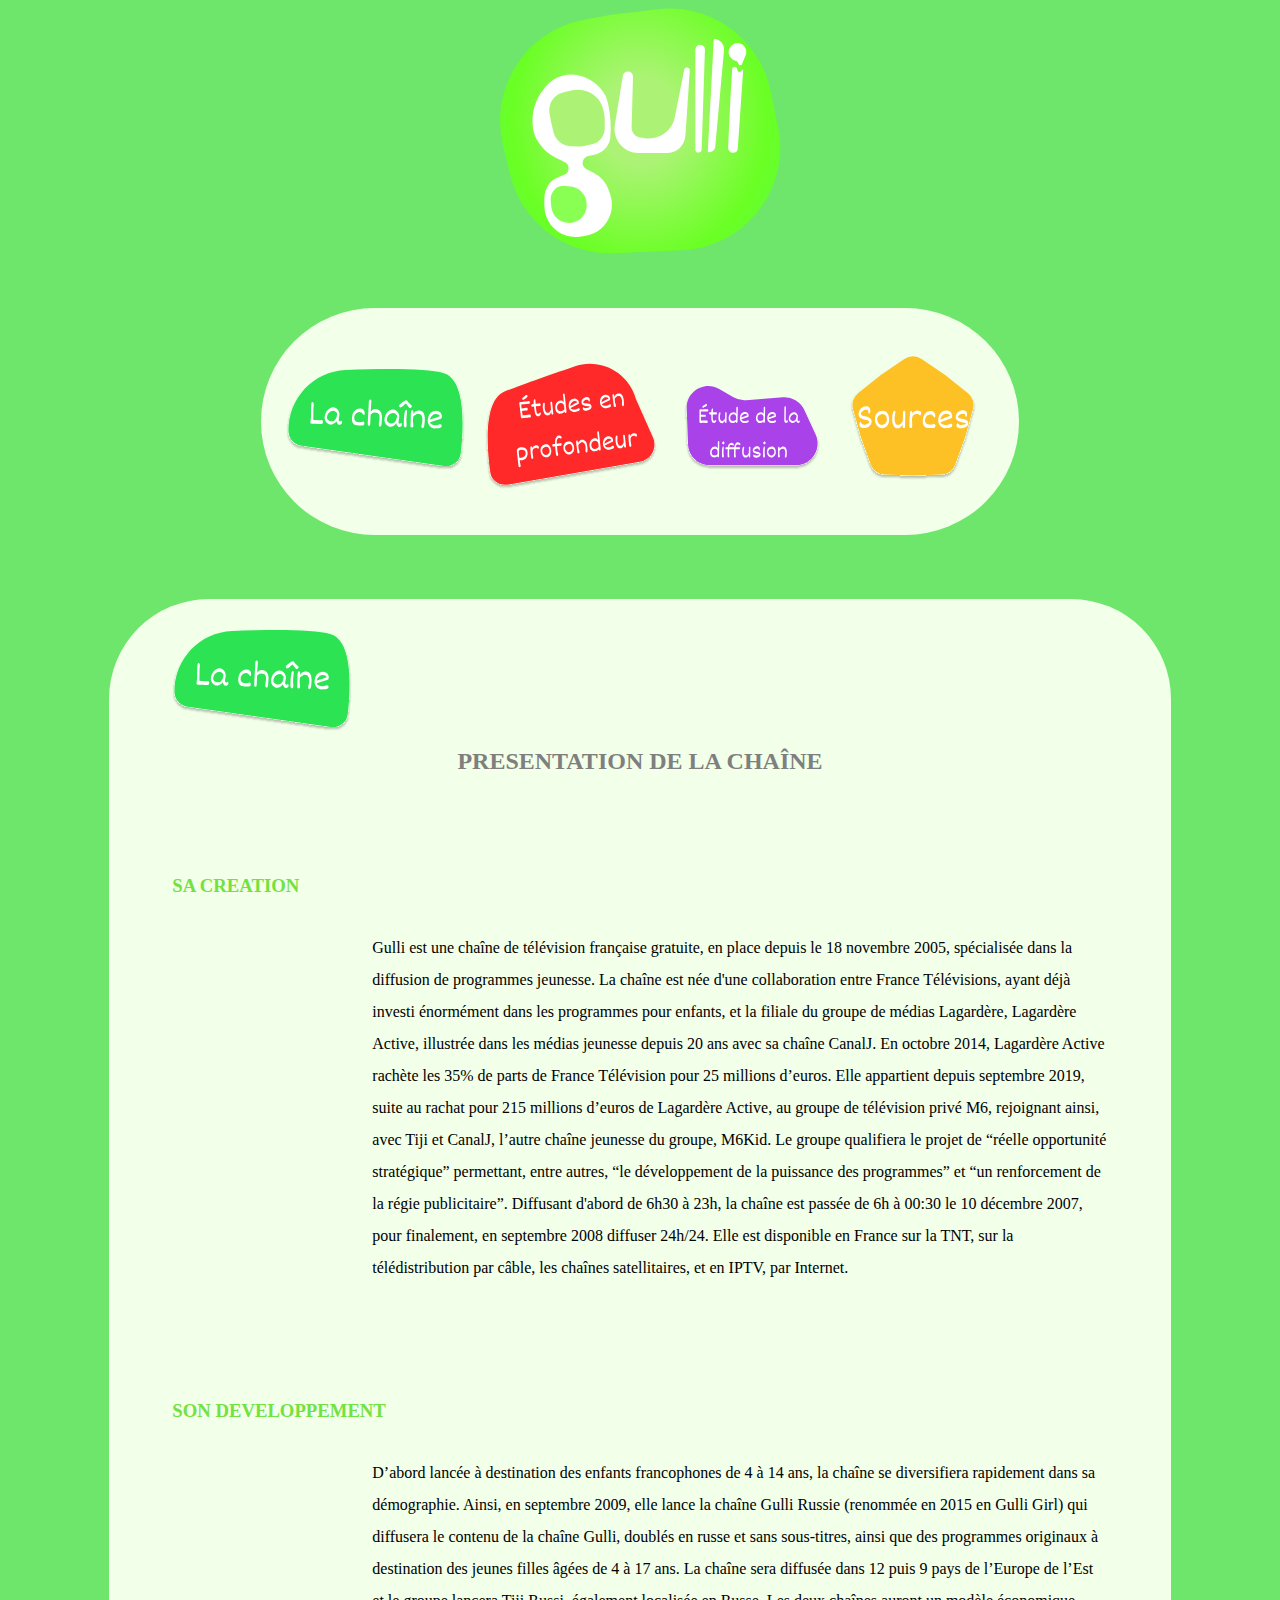
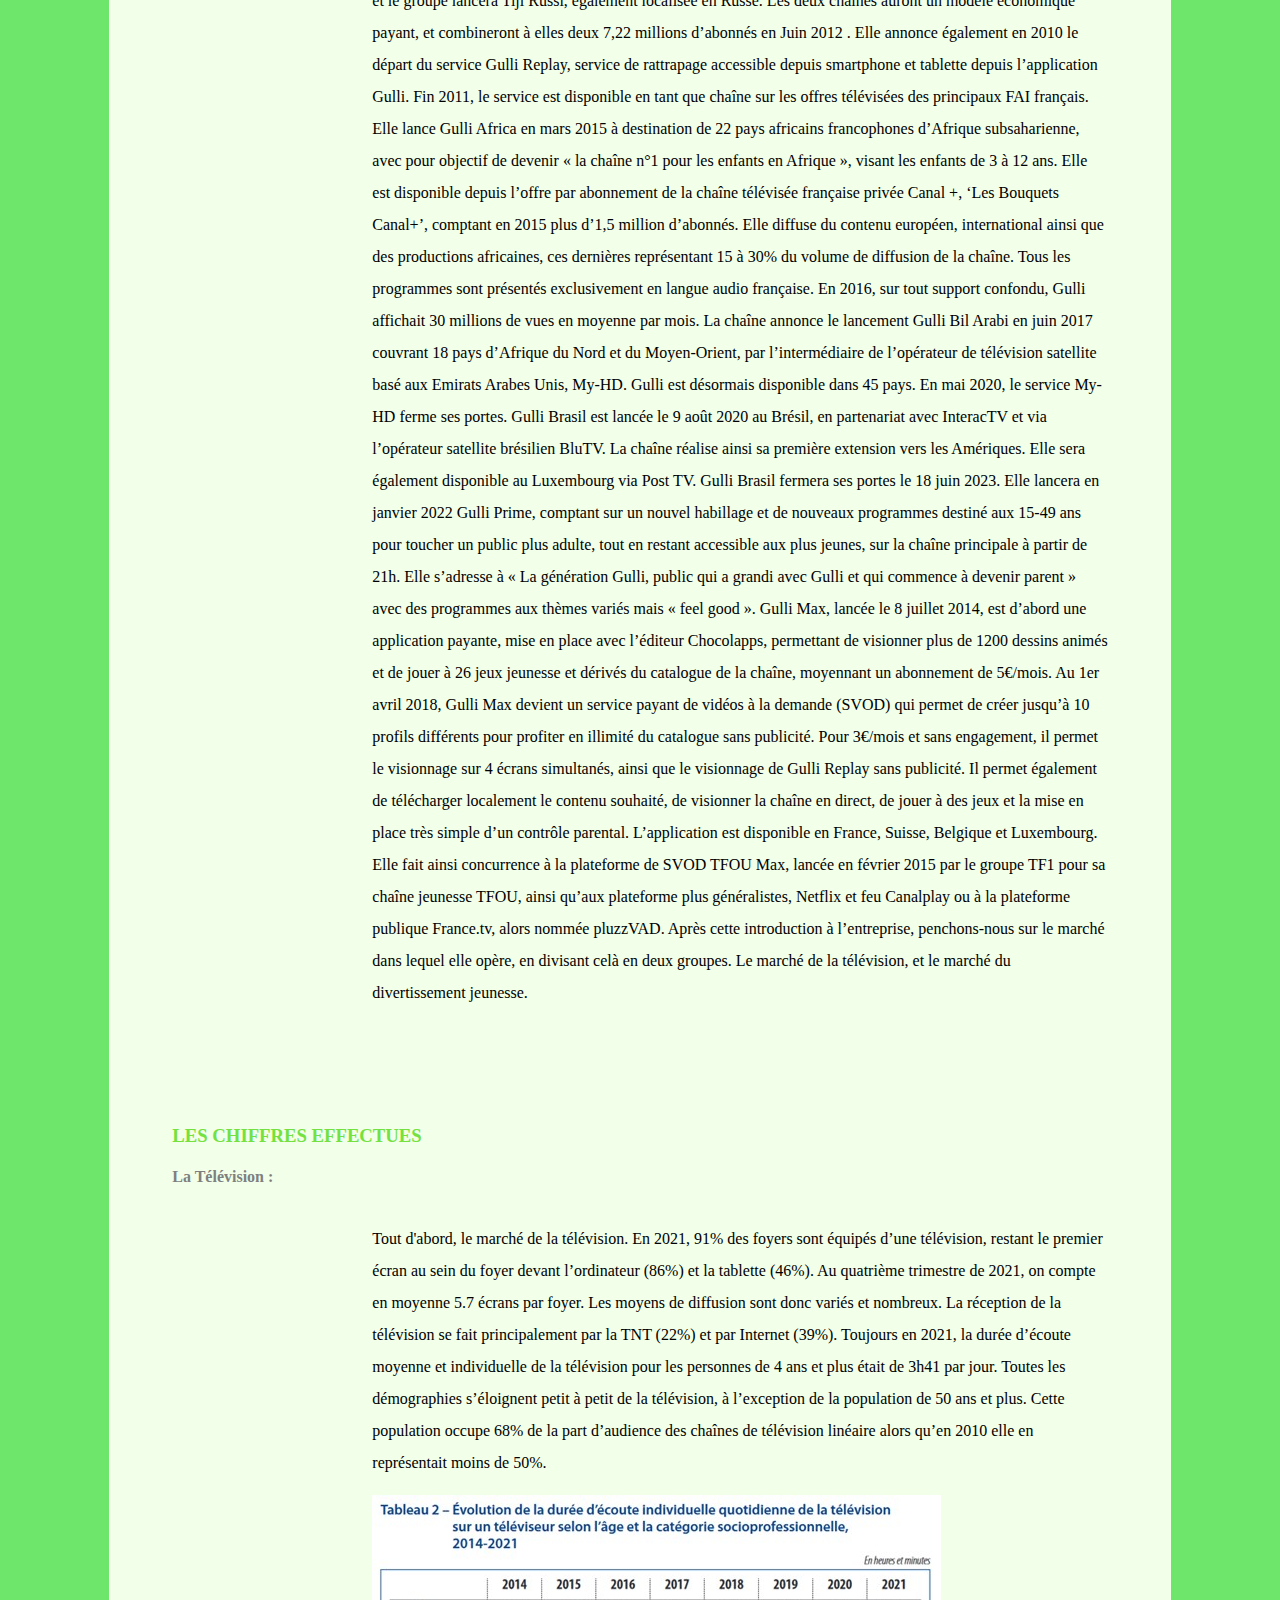
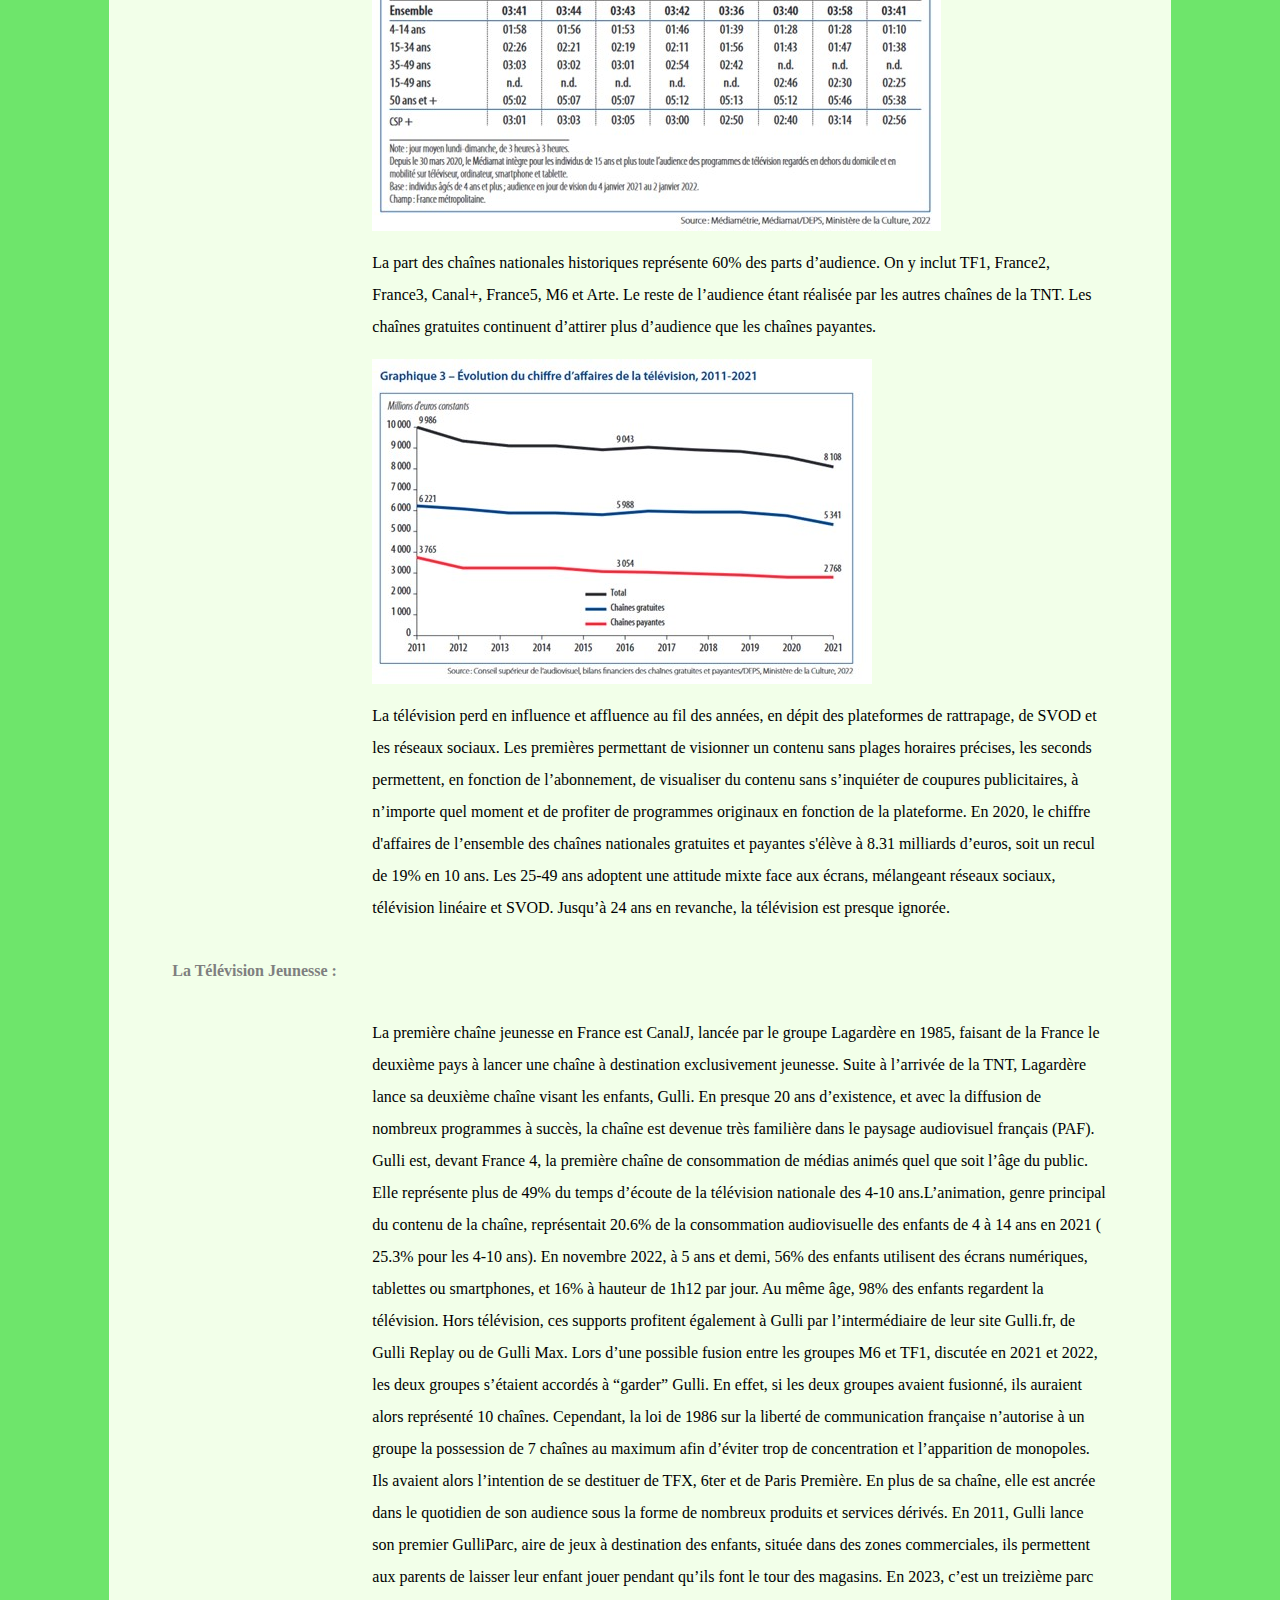
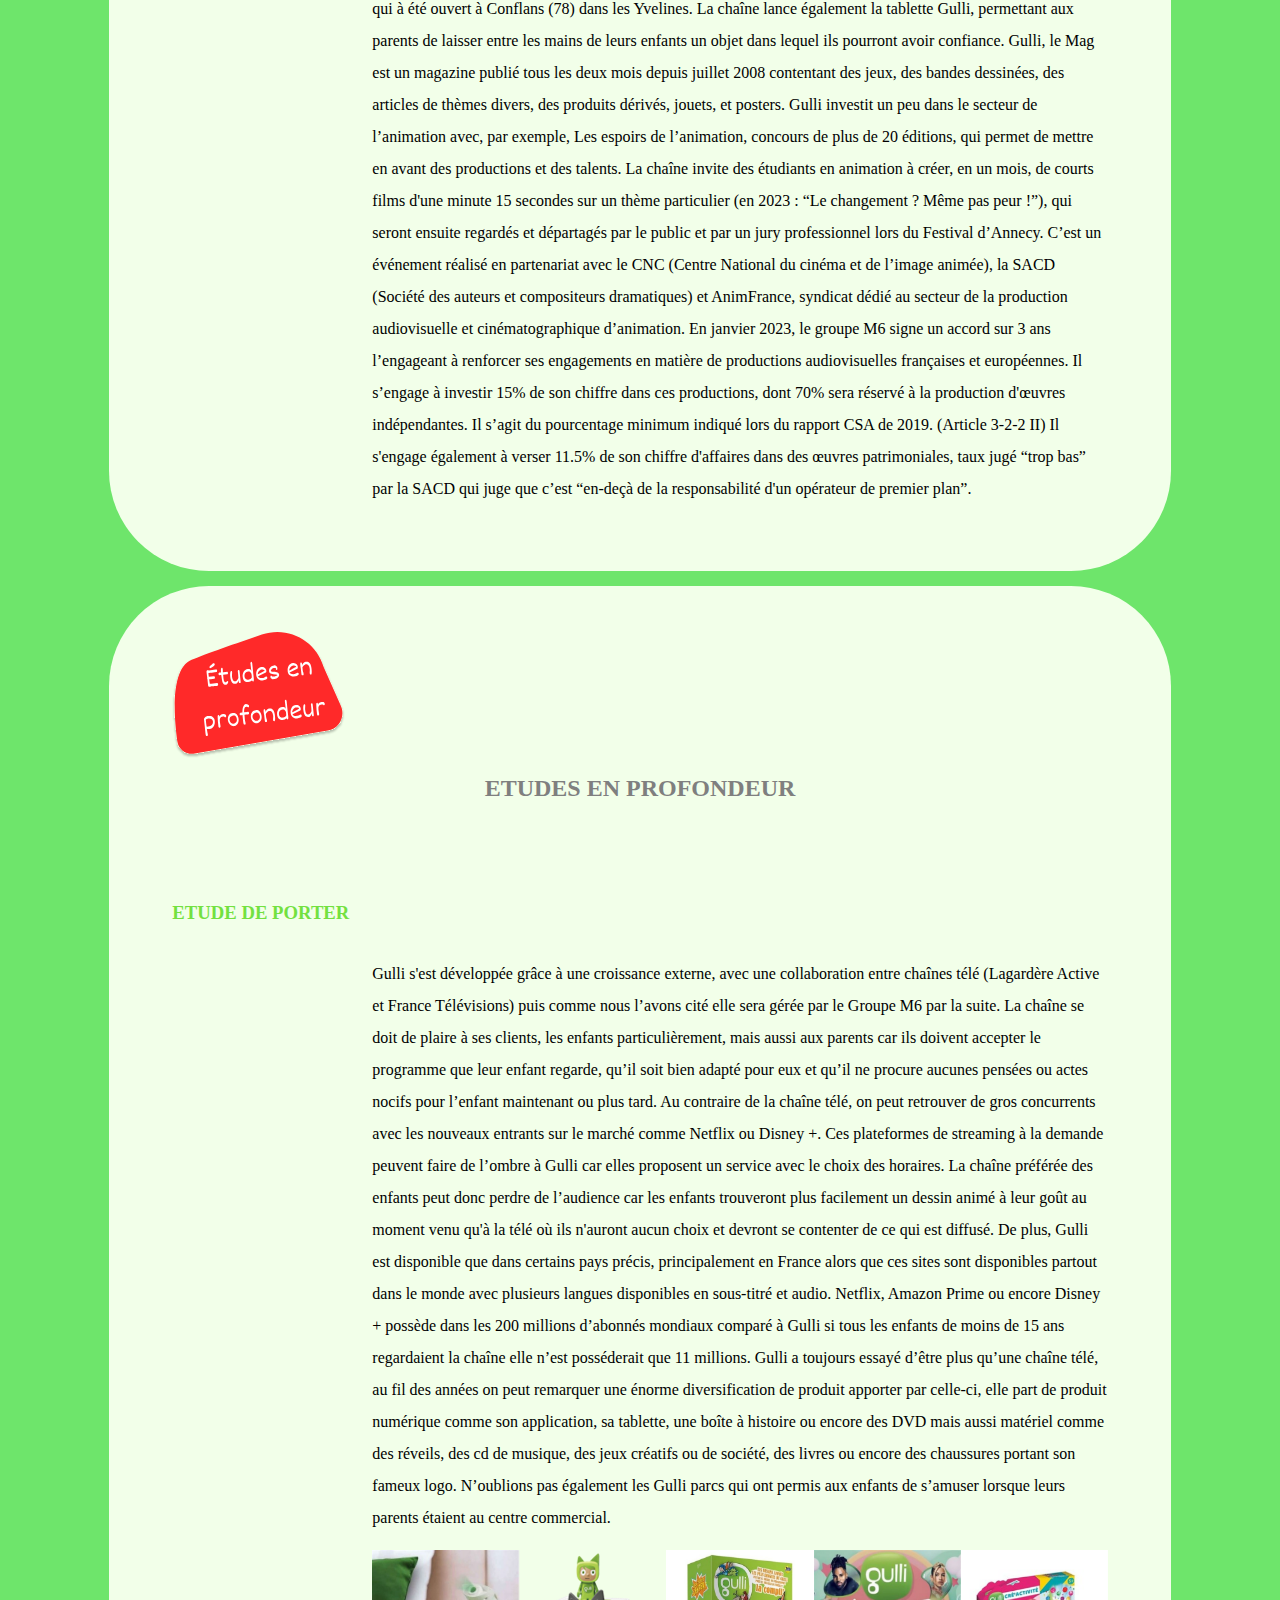
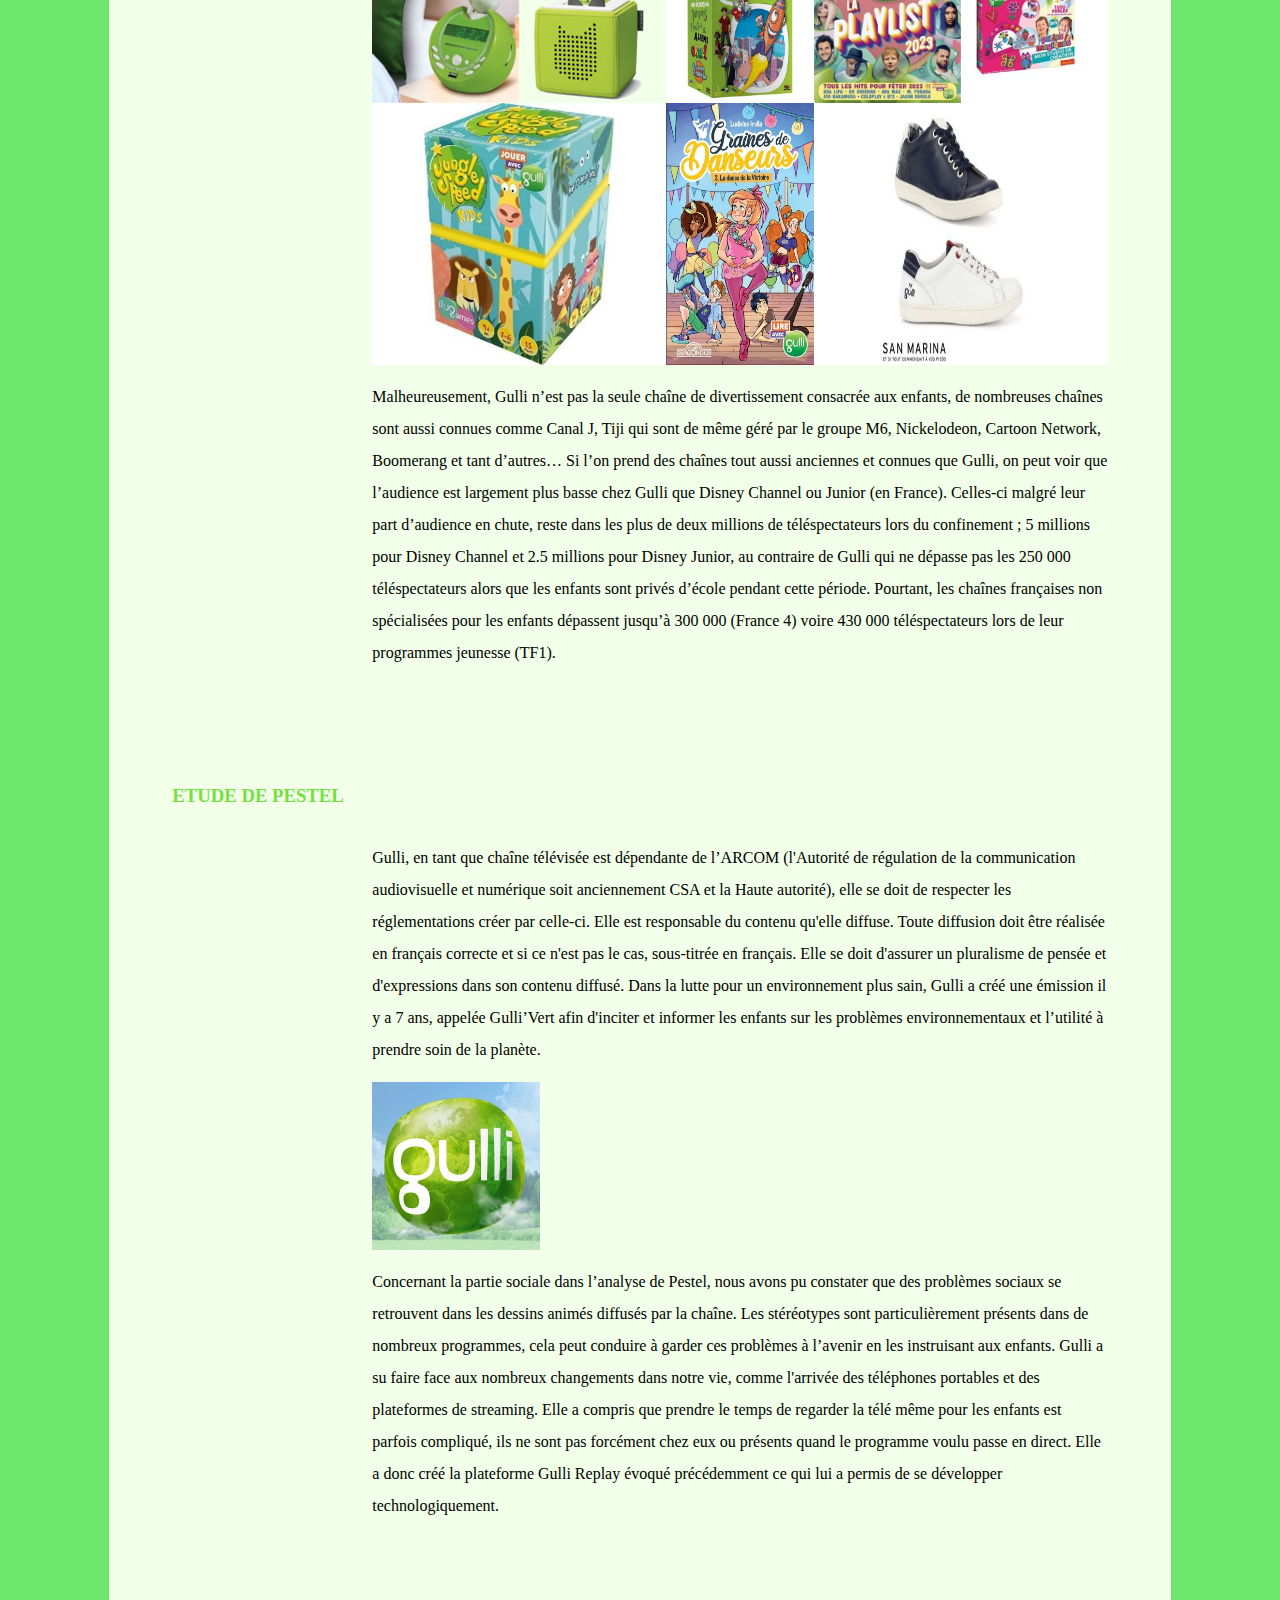
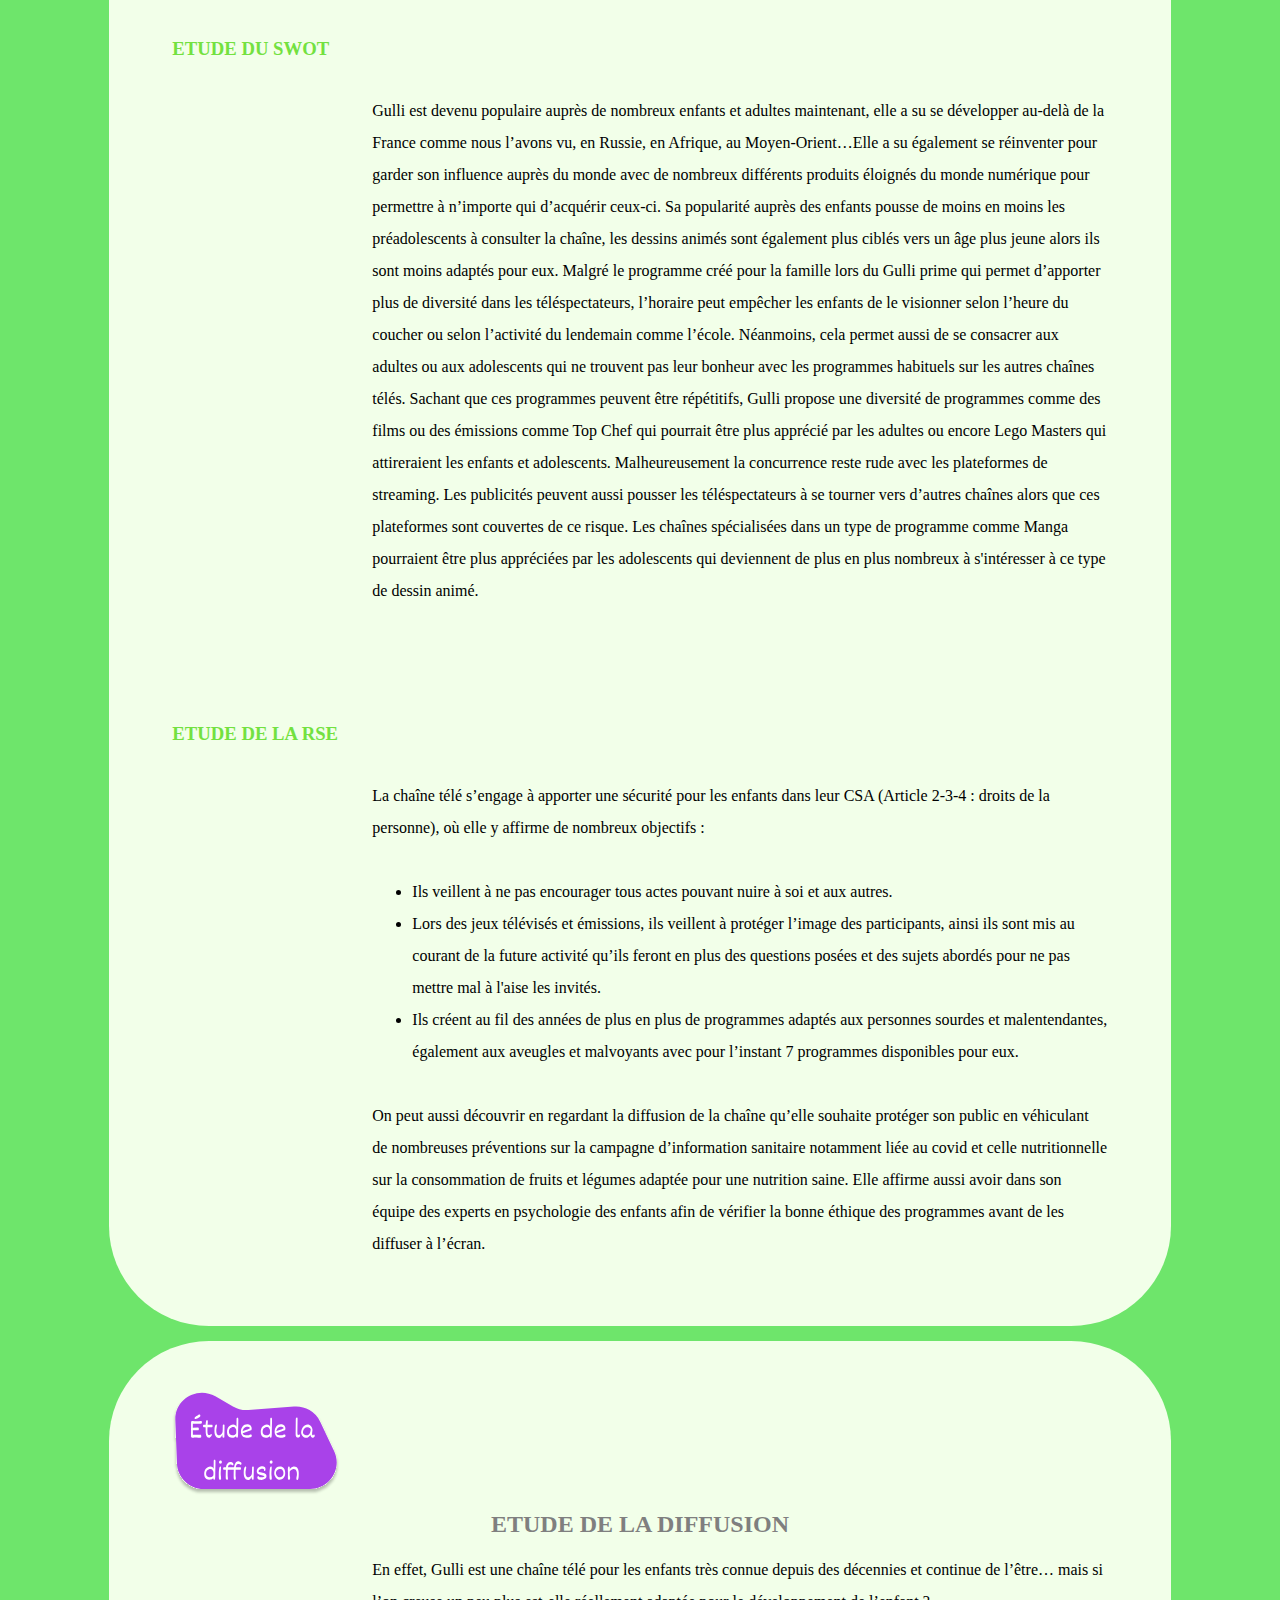
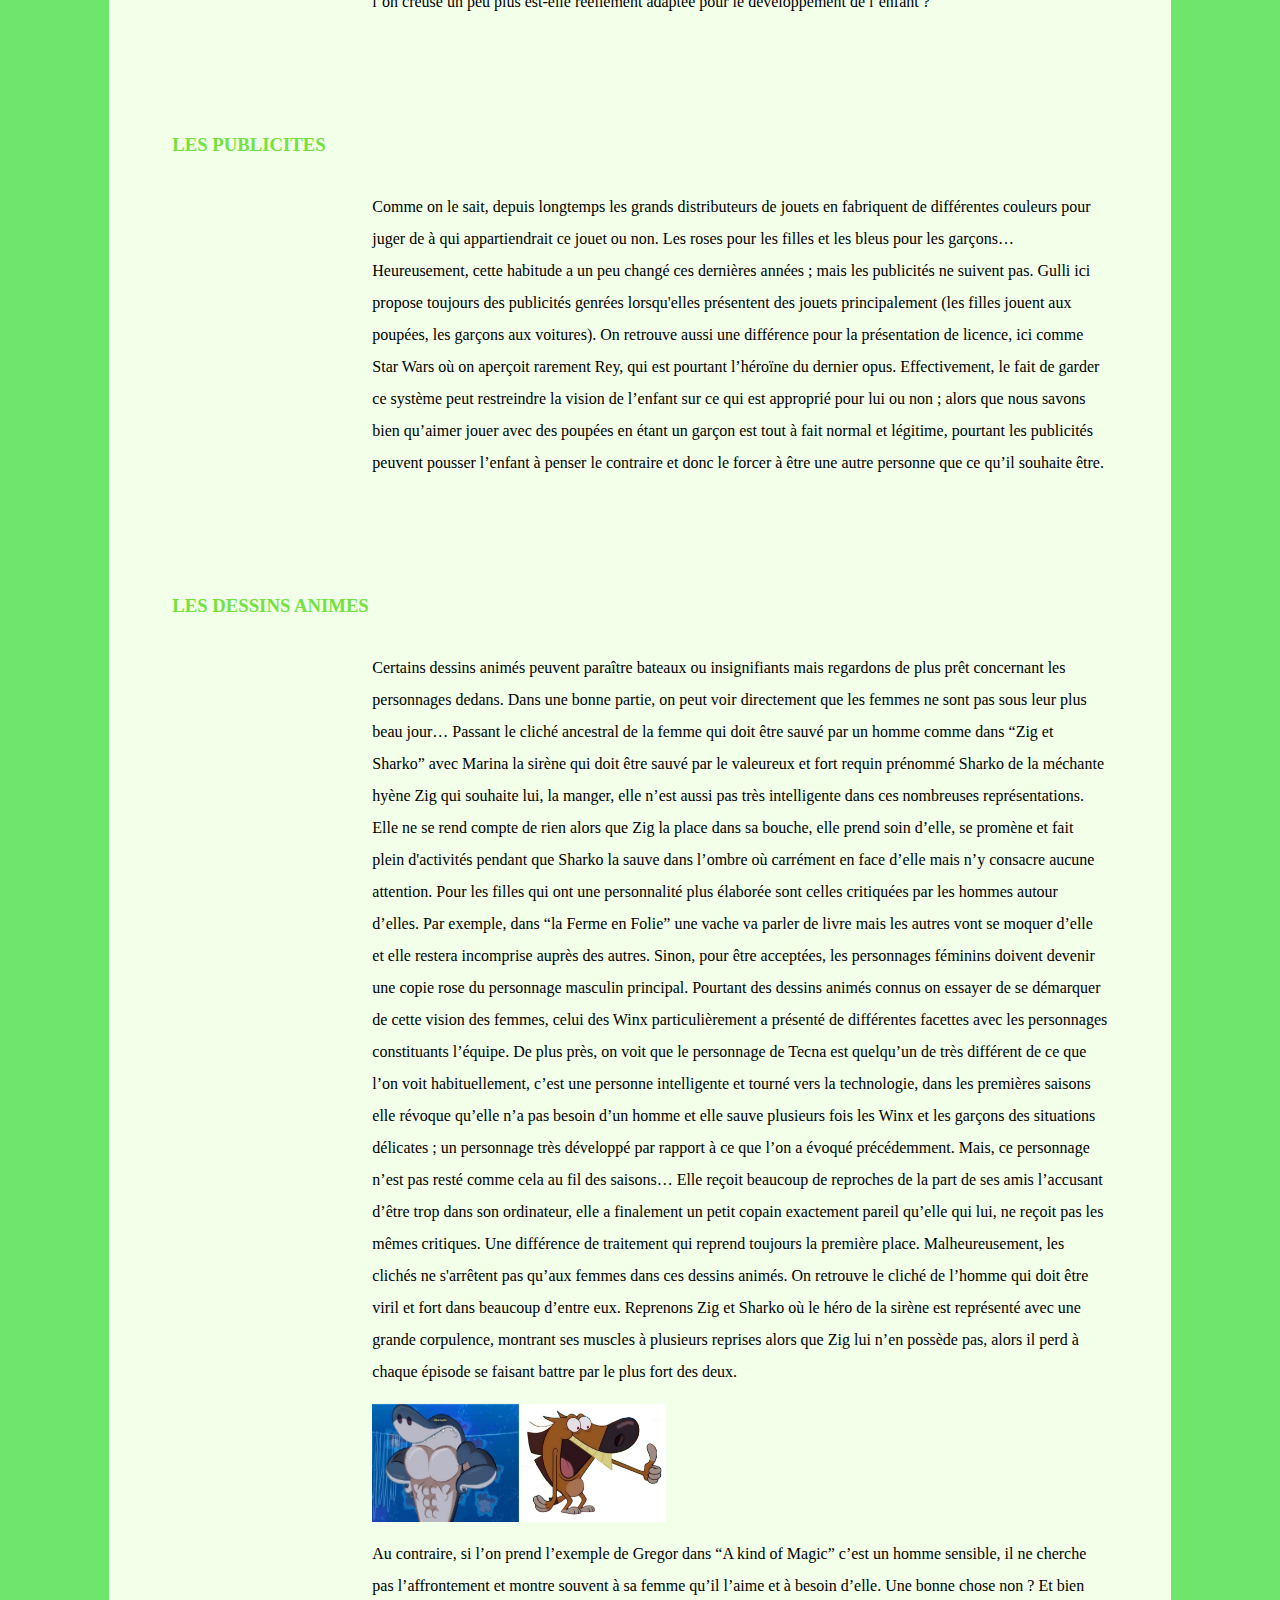
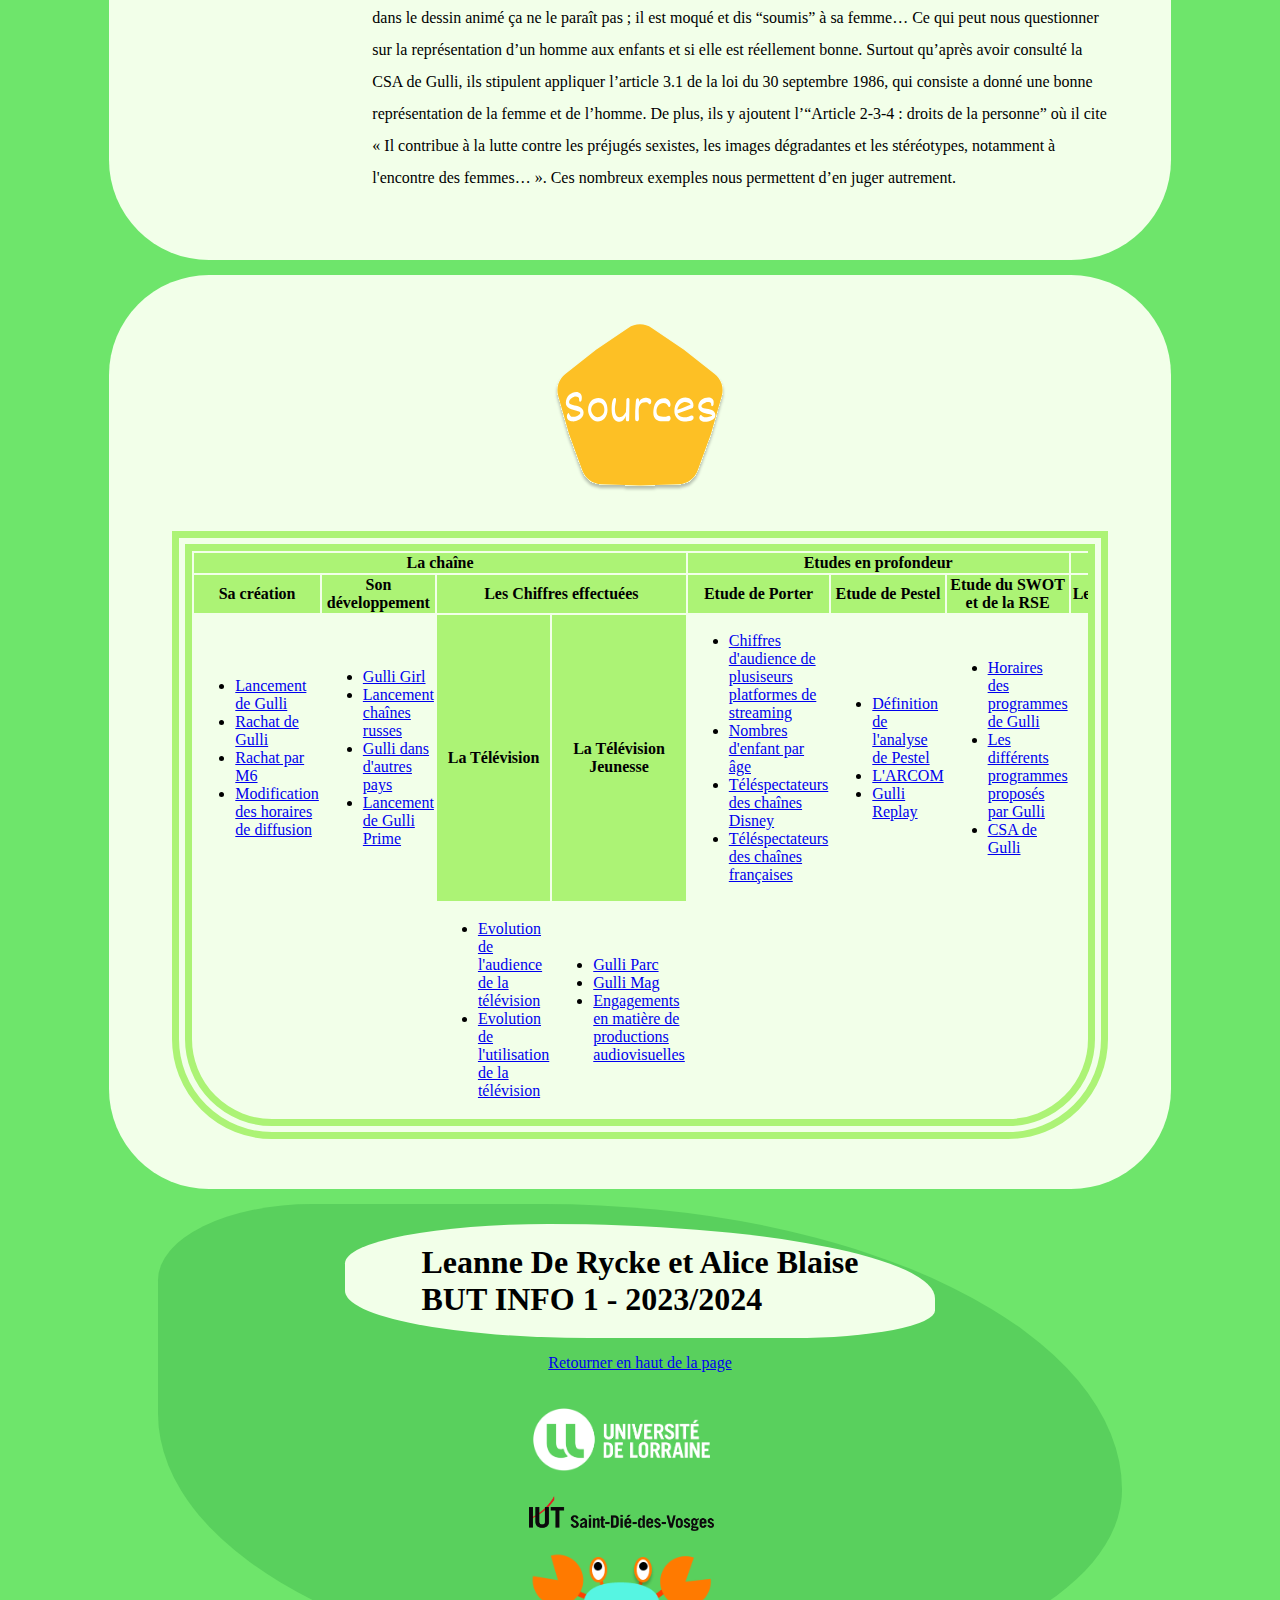
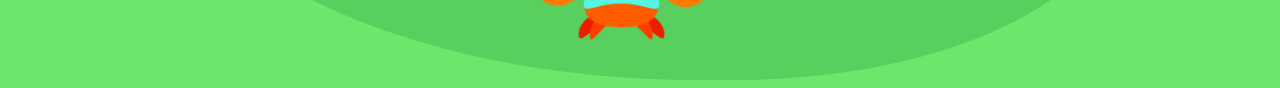
<file: Gulli/index.html>
<!DOCTYPE html>
<HTML lang="fr">
	<head>
    <meta charset="utf-8">
    <link rel="stylesheet" type="text/css" HREF="Gulli.css">
    <title>Leanne DE RYCKE & Alice BLAISE - Gulli.fr</title>
	</head>
	
	<body>
		<header id="haut">
			
				
			<div class="logo">
				<A HREF="https://www.gulli.fr/" target="_blank">
				
					<img src="Gulli_logo.svg" alt="Logo de Gulli" onmouseover="this.src='logogulli2.png' " onmouseout="this.src='Gulli_logo.svg'">
				
				</A>
			</div>	
				<div class="menu">
				<p> <A HREF=#chap1><img src="Btn_vert.svg" alt="Bouton La Chaine" onmouseover="this.src='Btn_vert2.png'" onmouseout="this.src='Btn_vert.svg'" > </A> </p>

				<p> <A HREF=#chap2> <img src="Btn_rouge.svg" alt="Bouton Etudes en profondeur" onmouseover="this.src='Btn_rouge2.png'" onmouseout="this.src='Btn_rouge.svg'"> </A> </p>
				<p> <A HREF=#chap3> <img src="Btn_violet.svg" alt="Bouton Etude de la diffusion" onmouseover="this.src='Btn_violet2.png'" onmouseout="this.src='Btn_violet.svg'" ></A> </p>
				<p> <A HREF=#chap4> <img src="Btn_jaune.svg" alt="Bouton Sources" onmouseover="this.src='Btn_jaune2.png'" onmouseout="this.src='Btn_jaune.svg'"></A> </p>
				</div>
			
		
		
		</header>

		<div>
			<article class="article">
			
				
					<div id="chap1"></div> <div class="topleft2"> <p> <A HREF=#haut><img src="Btn_vert.svg" alt="Bouton La Chaine" onmouseover="this.src='Btn_vert2.png'" onmouseout="this.src='Btn_vert.svg'"></A> </p></div> 
				
					
						<div class="titre">
						PRESENTATION DE LA CHAÎNE 
						</div>
					
					
				<div class="titre2">
					<h3>SA CREATION</h3>
				</div>
					
					<div class="paragraphe">
						<p>
						Gulli est une chaîne de télévision française gratuite, en place depuis le 18 novembre 2005, spécialisée dans la diffusion de programmes jeunesse. 
	
						La chaîne est née d'une collaboration entre France Télévisions, ayant déjà investi énormément dans les programmes pour enfants, et la filiale du groupe de médias Lagardère, Lagardère Active, illustrée dans les médias jeunesse depuis 20 ans avec sa chaîne CanalJ. En octobre 2014, Lagardère Active rachète les 35% de parts de France Télévision pour 25 millions d’euros.

						Elle appartient depuis septembre 2019, suite au rachat pour 215 millions d’euros de Lagardère Active, au groupe de télévision privé M6, rejoignant ainsi, avec Tiji et CanalJ, l’autre chaîne jeunesse du groupe, M6Kid. Le groupe qualifiera le projet de “réelle opportunité stratégique” permettant, entre autres, “le développement de la puissance des programmes” et “un renforcement de la régie publicitaire”. 

						Diffusant d'abord de 6h30 à 23h, la chaîne est passée de 6h à 00:30 le 10 décembre 2007, pour finalement, en septembre 2008 diffuser 24h/24. Elle est disponible en France sur la TNT, sur la télédistribution par câble, les chaînes satellitaires, et en IPTV, par Internet. 
						</p>
					</div>
					
				<div class="titre2">
					<h3>SON DEVELOPPEMENT</h3>
				</div>
					<div class="paragraphe">
						<p>
						D’abord lancée à destination des enfants francophones de 4 à 14 ans, la chaîne se diversifiera rapidement dans sa démographie.
						
						Ainsi, en septembre 2009, elle lance la chaîne Gulli Russie (renommée en 2015 en Gulli Girl) qui diffusera le contenu de la chaîne Gulli, doublés en russe et sans sous-titres, ainsi que des programmes originaux à destination des jeunes filles âgées de 4 à 17 ans. La chaîne sera diffusée dans 12 puis 9 pays de l’Europe de l’Est et le groupe lancera Tiji Russi, également localisée en Russe.  Les deux chaînes auront un modèle économique payant, et combineront à elles deux 7,22 millions d’abonnés en Juin 2012 . 
						
						Elle annonce également en 2010 le départ du service Gulli Replay, service de rattrapage accessible depuis smartphone et tablette depuis l’application Gulli. Fin 2011, le service est disponible en tant que chaîne sur les offres télévisées des principaux FAI français.
						
						Elle lance Gulli Africa en mars 2015 à destination de 22 pays africains francophones d’Afrique subsaharienne, avec pour objectif de devenir « la chaîne n°1 pour les enfants en Afrique », visant les enfants de 3 à 12 ans. Elle est disponible depuis l’offre par abonnement de la chaîne télévisée française privée Canal +, ‘Les Bouquets Canal+’, comptant en 2015 plus d’1,5 million d’abonnés.
						
						Elle diffuse du contenu européen, international ainsi que des productions africaines, ces dernières représentant 15 à 30% du volume de diffusion de la chaîne. Tous les programmes sont présentés exclusivement en langue audio française.
						
						
						En 2016, sur tout support confondu, Gulli affichait 30 millions de vues en moyenne par mois.
						La chaîne annonce le lancement Gulli Bil Arabi en juin 2017 couvrant 18 pays d’Afrique du Nord et du Moyen-Orient, par l’intermédiaire de l’opérateur de télévision satellite basé aux Emirats Arabes Unis, My-HD. Gulli est désormais disponible dans 45 pays.
						En mai 2020, le service My-HD ferme ses portes.
						
						Gulli Brasil est lancée le 9 août 2020 au Brésil, en partenariat avec InteracTV et via l’opérateur satellite brésilien BluTV. La chaîne réalise ainsi sa première extension vers les Amériques. Elle sera également disponible au Luxembourg via Post TV.
						Gulli Brasil fermera ses portes le 18 juin 2023. 
						
						Elle lancera en janvier 2022 Gulli Prime, comptant sur un nouvel habillage et de nouveaux programmes destiné aux 15-49 ans pour toucher un public plus adulte, tout en restant accessible aux plus jeunes, sur la chaîne principale à partir de 21h. Elle s’adresse à « La génération Gulli, public qui a grandi avec Gulli et qui commence à devenir parent » avec des programmes aux thèmes variés mais « feel good ». 
						
						Gulli Max, lancée le 8 juillet 2014, est d’abord une application payante, mise en place avec l’éditeur Chocolapps, permettant de visionner plus de 1200 dessins animés et de jouer à 26 jeux jeunesse et dérivés du catalogue de la chaîne, moyennant un abonnement de 5€/mois.
						
						Au 1er avril 2018, Gulli Max devient un service payant de vidéos à la demande (SVOD) qui permet de créer jusqu’à 10 profils différents pour profiter en illimité du catalogue sans publicité. Pour 3€/mois et sans engagement, il permet le visionnage sur 4 écrans simultanés, ainsi que le visionnage de Gulli Replay sans publicité. Il permet également de télécharger localement le contenu souhaité, de visionner la chaîne en direct, de jouer à des jeux et la mise en place très simple d’un contrôle parental. L’application est disponible en France, Suisse, Belgique et Luxembourg.
						
						Elle fait ainsi concurrence à la plateforme de SVOD TFOU Max, lancée en février 2015 par le groupe TF1 pour sa chaîne jeunesse TFOU, ainsi qu’aux plateforme plus généralistes, Netflix et feu Canalplay ou à la plateforme publique France.tv, alors nommée pluzzVAD.
						
						Après cette introduction à l’entreprise, penchons-nous sur le marché dans lequel elle opère, en divisant celà en deux groupes. Le marché de la télévision, et le marché du divertissement jeunesse.
						</p>
					</div>
					
				<div class="titre2">
					<h3>LES CHIFFRES EFFECTUES</h3>
				</div>
				<div class="titre3">
					<h4>La Télévision :</h4>
				</div>
					
						<div class="paragraphe">
							<p>
								Tout d'abord, le marché de la télévision.

								En 2021, 91% des foyers sont équipés d’une télévision, restant le premier écran au sein du foyer devant l’ordinateur (86%) et la tablette (46%).
								Au quatrième trimestre de 2021, on compte en moyenne 5.7 écrans par foyer.
								Les moyens de diffusion sont donc variés et nombreux.
								
								La réception de la télévision se fait principalement par la TNT (22%) et par Internet (39%). Toujours en 2021, la durée d’écoute moyenne et individuelle de la télévision pour les personnes de 4 ans et plus était de 3h41 par jour.
								Toutes les démographies s’éloignent petit à petit de la télévision, à l’exception de la population de 50 ans et plus. Cette population occupe 68% de la part d’audience des chaînes de télévision linéaire alors qu’en 2010 elle en représentait moins de 50%.
							</p>
								<img src="tableautel.jpg" alt="Evolution de la durée de visionnage quotidienne de la télévision" >
							<p>
								La part des chaînes nationales historiques représente 60% des parts d’audience. On y inclut TF1, France2, France3, Canal+, France5, M6 et Arte.
								Le reste de l’audience étant réalisée par les autres chaînes de la TNT.
								
								Les chaînes gratuites continuent d’attirer plus d’audience que les chaînes payantes.
							</p>
								<img src="graphtel.jpg" alt="Graphique de l'évolution du chiffre d'affaire de la télévision">
							<p>
								La télévision perd en influence et affluence au fil des années, en dépit des plateformes de rattrapage, de SVOD et les réseaux sociaux.
								Les premières permettant de visionner un contenu sans plages horaires précises, les seconds permettent, en fonction de l’abonnement, de visualiser du contenu sans s’inquiéter de coupures publicitaires, à n’importe quel moment et de profiter de programmes originaux en fonction de la plateforme.
								
								En 2020, le chiffre d'affaires de l’ensemble des chaînes nationales gratuites et payantes s'élève à 8.31 milliards d’euros, soit un recul de 19% en 10 ans.
								Les 25-49 ans adoptent une attitude mixte face aux écrans, mélangeant réseaux sociaux, télévision linéaire et SVOD. Jusqu’à 24 ans en revanche, la télévision est presque ignorée.
							</p>
						</div>
					
				<div class="titre3">
					<h4>La Télévision Jeunesse :</h4>
				</div>
					
						<div class="paragraphe">
							<p>
							La première chaîne jeunesse en France est CanalJ, lancée par le groupe Lagardère en 1985, faisant de la France le deuxième pays à lancer une chaîne à destination exclusivement jeunesse. 
							Suite à l’arrivée de la TNT, Lagardère lance sa deuxième chaîne visant les enfants, Gulli.
							
							En presque 20 ans d’existence, et avec la diffusion de nombreux programmes à succès, la chaîne est devenue très familière dans le paysage audiovisuel français (PAF).
							
							Gulli est, devant France 4, la première chaîne de consommation de médias animés quel que soit l’âge du public. Elle représente plus de 49% du temps d’écoute de la télévision nationale des 4-10 ans.L’animation, genre principal du contenu de la chaîne, représentait 20.6% de la consommation audiovisuelle des enfants de 4 à 14 ans en 2021 ( 25.3% pour les 4-10 ans).
							
							En novembre 2022, à 5 ans et demi, 56% des enfants utilisent des écrans numériques, tablettes ou smartphones, et 16% à hauteur de 1h12 par jour. Au même âge, 98% des enfants regardent la télévision. Hors télévision, ces supports profitent également à Gulli par l’intermédiaire de leur site Gulli.fr, de Gulli Replay ou de Gulli Max.
							
							Lors d’une possible fusion entre les groupes M6 et TF1, discutée en 2021 et 2022, les deux groupes s’étaient accordés à “garder” Gulli. En effet, si les deux groupes avaient fusionné, ils auraient alors représenté 10 chaînes. Cependant, la loi de 1986 sur la liberté de communication française n’autorise à un groupe la possession de 7 chaînes au maximum afin d’éviter trop de concentration et l’apparition de monopoles. Ils avaient alors l’intention de se destituer de TFX, 6ter et de Paris Première. 
							
							En plus de sa chaîne, elle est ancrée dans le quotidien de son audience sous la forme de nombreux produits et services dérivés.
							En 2011, Gulli lance son premier GulliParc, aire de jeux à destination des enfants, située dans des zones commerciales, ils permettent aux parents de laisser leur enfant jouer pendant qu’ils font le tour des magasins.
							En 2023, c’est un treizième parc qui à été ouvert à Conflans (78) dans les Yvelines. 

							La chaîne lance également la tablette Gulli, permettant aux parents de laisser entre les mains de leurs enfants un objet dans lequel ils pourront avoir confiance.
							
							Gulli, le Mag est un magazine publié tous les deux mois depuis juillet 2008 contentant des jeux, des bandes dessinées, des articles de thèmes divers, des produits dérivés, jouets, et posters. 

							Gulli investit un peu dans le secteur de l’animation avec, par exemple, Les espoirs de l’animation, concours de plus de 20 éditions, qui permet de mettre en avant des productions et des talents. La chaîne invite des étudiants en animation à créer, en un mois, de courts films d'une minute 15 secondes sur un thème particulier (en 2023 : “Le changement ? Même pas peur !”), qui seront ensuite regardés et départagés par le public et par un jury professionnel lors du Festival d’Annecy.
							C’est un événement réalisé en partenariat avec le CNC (Centre National du cinéma et de l’image animée), la SACD (Société des auteurs et compositeurs dramatiques) et AnimFrance, syndicat dédié au secteur de la production audiovisuelle et cinématographique d’animation.
							
							En janvier 2023, le groupe M6 signe un accord sur 3 ans l’engageant à renforcer ses engagements en matière de productions audiovisuelles françaises et européennes.
							Il s’engage à investir 15% de son chiffre dans ces productions, dont 70% sera réservé à la production d'œuvres indépendantes. Il s’agit du pourcentage minimum indiqué lors du rapport CSA de 2019. (Article 3-2-2 II)
							Il s'engage également à verser 11.5% de son chiffre d'affaires dans des œuvres patrimoniales, taux jugé “trop bas” par la SACD qui juge que c’est “en-deçà de la responsabilité d'un opérateur de premier plan”. 
							</p>
						</div>
					
				
			</article>
		</div>
		<article class="article">
			<div id="chap2"> </div>
				<div class="topleft2"> <p> 
					<A HREF=#haut><img src="Btn_rouge.svg" alt="Bouton Etudes en profondeur" onmouseover="this.src='Btn_rouge2.png'" onmouseout="this.src='Btn_rouge.svg'"></A>
					</p>
				</div> 
				
				<div class="titre">
					ETUDES EN PROFONDEUR 
				</div>
				
				<div class="titre2">
					<h3>ETUDE DE PORTER</h3>
				</div>
				
					<div class="paragraphe">						
						<p>
							Gulli s'est développée grâce à une croissance externe, avec une collaboration entre chaînes télé (Lagardère Active et France Télévisions) puis comme nous l’avons cité elle sera gérée par le Groupe M6 par la suite.
							La chaîne se doit de plaire à ses clients, les enfants particulièrement, mais aussi aux parents car ils doivent accepter le programme que leur enfant regarde, qu’il soit bien adapté pour eux et qu’il ne procure aucunes pensées ou actes nocifs pour l’enfant maintenant ou plus tard.
							Au contraire de la chaîne télé, on peut retrouver de gros concurrents avec les nouveaux entrants sur le marché comme Netflix ou Disney +. Ces plateformes de streaming à la demande peuvent faire de l’ombre à Gulli car elles proposent un service avec le choix des horaires. La chaîne préférée des enfants peut donc perdre de l’audience car les enfants trouveront plus facilement un dessin animé à leur goût au moment venu qu'à la télé où ils n'auront aucun choix et devront se contenter de ce qui est diffusé. 
							De plus, Gulli est disponible que dans certains pays précis, principalement en France alors que ces sites sont disponibles partout dans le monde avec plusieurs langues disponibles en sous-titré et audio. Netflix, Amazon Prime ou encore Disney + possède dans les 200 millions d’abonnés mondiaux comparé à Gulli si tous les enfants de moins de 15 ans regardaient la chaîne elle n’est posséderait que 11 millions.
							Gulli a toujours essayé d’être plus qu’une chaîne télé, au fil des années on peut remarquer une énorme diversification de produit apporter par celle-ci, elle part de produit numérique comme son application, sa tablette, une boîte à histoire ou encore des DVD mais aussi matériel comme des réveils, des cd de musique, des jeux créatifs ou de société, des livres ou encore des chaussures portant son fameux logo. N’oublions pas également les Gulli parcs qui ont permis aux enfants de s’amuser lorsque leurs parents étaient au centre commercial.
						</p>
							<div class="container">
								<img src="reveil.jpg" alt="Reveil Gulli" class="image" >
								<div class="middle">
								<div class="textimg">Réveils</div>
								</div>
							</div>
							<div class="container">
								<img src="boiteahistoire.png" alt="Boite à histoire Gulli" class="image" >
								<div class="middle">
								<div class="textimg">Boîte à histoire</div>
								</div>
							</div>
							<div class="container">
								<img src="dvd.jpg" alt="DVD Gulli" class="image" >
								<div class="middle">
								<div class="textimg">DVD</div>
								</div>
							</div>
							<div class="container">
								<img src="cd.jpg" alt="CD Gulli" class="image" >
								<div class="middle">
								<div class="textimg">CD</div>
								</div>
							</div>
							<div class="container">
								<img src="jeuxcreatif.jpg" alt="Jeux créatifs Gulli" class="image" >
								<div class="middle">
								<div class="textimg">Jeux créatifs</div>
								</div>
							</div>
							<div class="container3">
								<img src="jeuxsociete.jpg" alt="Jeux de société Gulli" class="image" >
								<div class="middle">
								<div class="textimg">Jeux de société</div>
								</div>
							</div>
							<div class="container">
								<img src="livre.jpg" alt="Livre Gulli" class="image" >
								<div class="middle">
								<div class="textimg">Livres</div>
								</div>
							</div>
							<div class="container3">
								<img src="chaussure.jpg" alt="Chaussures Gulli" class="image" >
								<div class="middle">
								<div class="textimg">Chaussures</div>
								</div>
							</div>
							
							
						<p>
							Malheureusement, Gulli n’est pas la seule chaîne de divertissement consacrée aux enfants, de nombreuses chaînes sont aussi connues 
							comme Canal J, Tiji qui sont de même géré par le groupe M6, Nickelodeon, Cartoon Network, Boomerang et tant d’autres… 
							Si l’on prend des chaînes tout aussi anciennes et connues que Gulli, on peut voir que l’audience est largement plus basse chez Gulli que 
							Disney Channel ou Junior (en France). Celles-ci malgré leur part d’audience en chute, reste dans les plus de deux millions de téléspectateurs lors du confinement ; 5 millions pour Disney Channel et 2.5 millions pour Disney Junior, au contraire de Gulli qui ne dépasse pas les 250 000 téléspectateurs alors que les enfants sont privés d’école pendant cette période. Pourtant, les chaînes françaises non spécialisées pour les enfants dépassent jusqu’à 300 000 (France 4) voire 430 000 téléspectateurs lors de leur programmes jeunesse (TF1).
						</p>
					</div>
				
				<div class="titre2">
					<h3>ETUDE DE PESTEL</h3>
				</div>
				
					<div class="paragraphe">
						<p>
							Gulli, en tant que chaîne télévisée est dépendante de l’ARCOM (l'Autorité de régulation de la communication audiovisuelle et numérique soit anciennement CSA et la Haute autorité), elle se doit de respecter les réglementations créer par celle-ci. 
							Elle est responsable du contenu qu'elle diffuse. Toute diffusion doit être réalisée en français correcte et si ce n'est pas le cas, sous-titrée en français.
							Elle se doit d'assurer un pluralisme de pensée et d'expressions dans son contenu diffusé.


							Dans la lutte pour un environnement plus sain, Gulli a créé une émission il y a 7 ans, appelée Gulli’Vert afin d'inciter et informer les enfants sur les problèmes environnementaux et l’utilité à prendre soin de la planète.
						</p>
							
								<A HREF="https://www.youtube.com/@gullivertgulliofficiel1730/video" target="_blank">
									<div class="container2">
										<img src="gullivert.jpg" alt="Logo Gulli Vert"  class="image" >
										<div class="middle">
										<div class="textimg">Voir la chaîne</div>
										</div>
									</div>
								</A>
							
						<p>
							Concernant la partie sociale dans l’analyse de Pestel, nous avons pu constater que des problèmes sociaux se retrouvent dans les dessins animés diffusés par la chaîne. Les stéréotypes sont particulièrement présents dans de nombreux programmes, cela peut conduire à garder ces problèmes à l’avenir en les instruisant aux enfants.
							Gulli a su faire face aux nombreux changements dans notre vie, comme l'arrivée des téléphones portables et des plateformes de streaming. Elle a compris que prendre le temps de regarder la télé même pour les enfants est parfois compliqué, ils ne sont pas forcément chez eux ou présents quand le programme voulu passe en direct. Elle a donc créé la plateforme Gulli Replay évoqué précédemment ce qui lui a permis de se développer technologiquement.
						</p>
					</div>
				
				<div class="titre2">
					<h3>ETUDE DU SWOT</h3>
				</div>
				
					<div class="paragraphe">
						<p>
						Gulli est devenu populaire auprès de nombreux enfants et adultes maintenant, elle a su se développer au-delà de la France comme nous l’avons vu, en Russie, en Afrique, au Moyen-Orient…Elle a su également se réinventer pour garder son influence auprès du monde avec de nombreux différents produits éloignés du monde numérique pour permettre à n’importe qui d’acquérir ceux-ci.
						Sa popularité auprès des enfants pousse de moins en moins les préadolescents à consulter la chaîne, les dessins animés sont également plus ciblés vers un âge plus jeune alors ils sont moins adaptés pour eux. Malgré le programme créé pour la famille lors du Gulli prime qui permet d’apporter plus de diversité dans les téléspectateurs, l’horaire peut empêcher les enfants de le visionner selon l’heure du coucher ou selon l’activité du lendemain comme l’école.
						Néanmoins, cela permet aussi de se consacrer aux adultes ou aux adolescents qui ne trouvent pas leur bonheur avec les programmes habituels sur les autres chaînes télés. Sachant que ces programmes peuvent être répétitifs, Gulli propose une diversité de programmes comme des films ou des émissions comme Top Chef qui pourrait être plus apprécié par les adultes ou encore Lego Masters qui attireraient les enfants et adolescents.
						Malheureusement la concurrence reste rude avec les plateformes de streaming. Les publicités peuvent aussi pousser les téléspectateurs à se tourner vers d’autres chaînes alors que ces plateformes sont couvertes de ce risque. 
						Les chaînes spécialisées dans un type de programme comme Manga pourraient être plus appréciées par les adolescents qui deviennent de plus en plus nombreux à s'intéresser à ce type de dessin animé.
						</p>
					</div>
				
				<div class="titre2">
					<h3>ETUDE DE LA RSE</h3>
				</div>
				
					<div class="paragraphe">
						<p>
							La chaîne télé s’engage à apporter une sécurité pour les enfants dans leur CSA (Article 2-3-4 : droits de la personne), où elle y affirme de nombreux objectifs : 
						</p>
							<ul>
								<li>Ils veillent à ne pas encourager tous actes pouvant nuire à soi et aux autres.</li>
								<li>Lors des jeux télévisés et émissions, ils veillent à protéger l’image des participants, ainsi ils sont mis au courant de la future activité qu’ils feront en plus des questions posées et des sujets abordés pour ne pas mettre mal à l'aise les invités. </li>
								<li>Ils créent au fil des années de plus en plus de programmes adaptés aux personnes sourdes et malentendantes, également aux aveugles et malvoyants avec pour l’instant 7 programmes disponibles pour eux.</li>
							
							</ul>
						<p>	
							On peut aussi découvrir en regardant la diffusion de la chaîne qu’elle souhaite protéger son public en véhiculant de nombreuses préventions sur la campagne d’information sanitaire notamment liée au covid et celle nutritionnelle sur la consommation de fruits et légumes adaptée pour une nutrition saine.
							Elle affirme aussi avoir dans son équipe des experts en psychologie des enfants afin de vérifier la bonne éthique des programmes avant de les diffuser à l’écran.
						</p>
					</div>
				
			
			</article>
		
		<article class="article">
			 <div id="chap3"></div> <div class="topleft2"> <p> <A HREF=#haut><img src="Btn_violet.svg" alt="Bouton Etude de la diffusion" onmouseover="this.src='Btn_violet2.png'" onmouseout="this.src='Btn_violet.svg'"> </A></p></div>
				
					<div class="titre">
						ETUDE DE LA DIFFUSION<br>
					</div>
				
				
					<div class="paragraphe">
						<p>
						En effet, Gulli est une chaîne télé pour les enfants très connue depuis des décennies et continue de l’être… mais si l’on creuse un peu plus est-elle réellement adaptée pour le développement de l’enfant ? 
						</p>
					</div>
				
						<div class="titre2">
						<h3>LES PUBLICITES</h3>
					</div>
					
						<div class="paragraphe">
							<p>
							Comme on le sait, depuis longtemps les grands distributeurs de jouets en fabriquent de différentes couleurs pour juger de à qui appartiendrait ce jouet ou non. Les roses pour les filles et les bleus pour les garçons…
							Heureusement, cette habitude a un peu changé ces dernières années ; mais les publicités ne suivent pas. Gulli ici propose toujours des publicités genrées lorsqu'elles présentent des jouets principalement (les filles jouent aux poupées, les garçons aux voitures). On retrouve aussi une différence pour la présentation de licence, ici comme Star Wars où on aperçoit rarement Rey, qui est pourtant l’héroïne du dernier opus. 
							Effectivement, le fait de garder ce système peut restreindre la vision de l’enfant sur ce qui est approprié pour lui ou non ; alors que nous savons bien qu’aimer jouer avec des poupées en étant un garçon est tout à fait normal et légitime, pourtant les publicités peuvent pousser l’enfant à penser le contraire et donc le forcer à être une autre personne que ce qu’il souhaite être.
							</p>
						</div>
					
						<div class="titre2">
							<h3>LES DESSINS ANIMES</h3>
						</div>
					
						<div class="paragraphe">
							<p>
							Certains dessins animés peuvent paraître bateaux ou insignifiants mais regardons de plus prêt concernant les personnages dedans.
							Dans une bonne partie, on peut voir directement que les femmes ne sont pas sous leur plus beau jour… Passant le cliché ancestral de la femme qui doit être sauvé par un homme comme dans “Zig et Sharko” avec Marina la sirène qui doit être sauvé par le valeureux et fort requin prénommé Sharko de la méchante hyène Zig qui souhaite lui, la manger, elle n’est aussi pas très intelligente dans ces nombreuses représentations.
							Elle ne se rend compte de rien alors que Zig la place dans sa bouche, elle prend soin d’elle, se promène et fait plein d'activités pendant que Sharko la sauve dans l’ombre où carrément en face d’elle mais n’y consacre aucune attention. 
							Pour les filles qui ont une personnalité plus élaborée sont celles critiquées par les hommes autour d’elles. Par exemple, dans “la Ferme en Folie” une vache va parler de livre mais les autres vont se moquer d’elle et elle restera incomprise auprès des autres. Sinon, pour être acceptées, les personnages féminins doivent devenir une copie rose du personnage masculin principal.
							Pourtant des dessins animés connus on essayer de se démarquer de cette vision des femmes, celui des Winx particulièrement a présenté de différentes facettes avec les personnages constituants l’équipe. De plus près, on voit que le personnage de Tecna est quelqu’un de très différent de ce que l’on voit habituellement, c’est une personne intelligente et tourné vers la technologie, dans les premières saisons elle révoque qu’elle n’a pas besoin d’un homme et elle sauve plusieurs fois les Winx et les garçons des situations délicates ; un personnage très développé par rapport à ce que l’on a évoqué précédemment. 
							Mais, ce personnage n’est pas resté comme cela au fil des saisons… Elle reçoit beaucoup de reproches de la part de ses amis l’accusant d’être trop dans son ordinateur, elle a finalement un petit copain exactement pareil qu’elle qui lui, ne reçoit pas les mêmes critiques. Une différence de traitement qui reprend toujours la première place.
							Malheureusement, les clichés ne s'arrêtent pas qu’aux femmes dans ces dessins animés. On retrouve le cliché de l’homme qui doit être viril et fort dans beaucoup d’entre eux. Reprenons Zig et Sharko où le héro de la sirène est représenté avec une grande corpulence, montrant ses muscles à plusieurs reprises alors que Zig lui n’en possède pas, alors il perd à chaque épisode se faisant battre par le plus fort des deux.
						</p>

								<div class="container">
									<img src="sharko.jpg" alt="Personnage Sharko" class="image" >
									<div class="middle">
									<div class="textimg">Sharko</div>
									</div>
								</div>

								<div class="container">
									<img src="zig.jpg" alt="Personnage Zig" class="image" >
									<div class="middle">
									<div class="textimg">Zig</div>
									</div>
								</div>

					<p>
						Au contraire, si l’on prend l’exemple de Gregor dans “A kind of Magic” c’est un homme sensible, il ne cherche pas l’affrontement et montre souvent à sa femme qu’il l’aime et à besoin d’elle. Une bonne chose non ? Et bien dans le dessin animé ça ne le paraît pas ; il est moqué et dis “soumis” à sa femme… Ce qui peut nous questionner sur la représentation d’un homme aux enfants et si elle est réellement bonne.
						Surtout qu’après avoir consulté la CSA de Gulli, ils stipulent appliquer l’article 3.1 de la loi du 30 septembre 1986, qui consiste a donné une bonne représentation de la femme et de l’homme. De plus, ils y ajoutent l’“Article 2-3-4 : droits de la personne” où il cite « Il contribue à la lutte contre les préjugés sexistes, les images dégradantes et les stéréotypes, notamment à l'encontre des femmes… ». Ces nombreux exemples nous permettent d’en juger autrement.
					</p>
				</div>
					
			</article>
		
		<article class="article">
			 <div id="chap4"></div> <div class="titre"><div class="topleft2"><h2> <A HREF=#haut> <img src="Btn_jaune.svg" alt="Bouton Sources" onmouseover="this.src='Btn_jaune2.png'" onmouseout="this.src='Btn_jaune.svg'"></A></h2></div></div>
				
					<div class="source" >
						
						<table>
							<thead>
							  <tr>
								<th colspan ='4'>La chaîne</th>
								<th colspan = '3'>Etudes en profondeur</th>
								<th colspan ='2'>Etude de la diffusion</th>
							  </tr>
							</thead>
							<tbody>
							  <tr>
								<th>Sa création</th>
								<th>Son développement</th>
								<th colspan='2'>Les Chiffres effectuées</th>
								<th>Etude de Porter</th>
								<th>Etude de Pestel</th>
								<th>Etude du SWOT et de la RSE</th>
								<th>Les Publicités</th>
								<th>Les dessins animés</th>
							  </tr>
							  <tr>
							  	<td><ul>
									<li><A HREF="https://www.lagardere.com/communique-presse/lancement-de-gulli/" >Lancement de Gulli</A></li>
									<li><A HREF="https://www.bfmtv.com/economie/entreprises/culture-loisirs/lagardere-finalise-enfin-le-rachat-de-gulli_AN-201410290221.html" target="_blank">Rachat de Gulli</A></li>
									<li><A HREF="https://www.20minutes.fr/arts-stars/television/2525883-20190525-gulli-tiji-canal-m6-rachete-pole-television-lagardere-215-millions-euros#:~:text=M6%20rach%C3%A8te%20le%20p%C3%B4le%20t%C3%A9l%C3%A9vision%20de%20Lagard%C3%A8re%20pour%20215%20millions%20d%27euros" target="_blank">Rachat par M6</A></li>
									<li><A HREF="https://archive.wikiwix.com/cache/index2.php?url=http%3A%2F%2Fwww.csa.fr%2Factualite%2Fdecisions%2Fdecisions_detail.php%3Fid%3D125297#federation=archive.wikiwix.com&tab=url" target="_blank">Modification des horaires de diffusion</A></li>								
									</ul>
								</td>
								<td>
									<ul>
									<li><A HREF="https://www.monpetitforfait.com/comparateur-box-internet/chaines-tv/gulli-girl" target="_blank">Gulli Girl</A></li>
									<li><A HREF="https://archive.wikiwix.com/cache/index2.php?url=https%3A%2F%2Fwww.offremedia.com%2Fsites%2Fdefault%2Ffiles%2Fdelia%2F1061%2F106110-5ac4c3.pdf%2Findex.html#federation=archive.wikiwix.com&tab=url" target="_blank">Lancement chaînes russes</A></li>
									<li><A HREF="https://www.lagardere.com/communique-presse/developpement-de-lagardere-active-lancement-de-gulli-bil-arabi-dans-18-pays-du-monde-arabe/" target="_blank">Gulli dans d'autres pays</A></li>
									<li><A HREF="https://www.ozap.com/actu/-gulli-prime-gulli-lance-une-offre-a-21h-pour-les-adultes-a-partir-de-janvier-2022/611547" target="_blank">Lancement de Gulli Prime</A></li>
									</ul>
								</td>
								<th>La Télévision</th>
								<th>La Télévision Jeunesse</th>
								<td>
									<ul>
										<li><A HREF="https://www.ecranlarge.com/films/news/1404888-netflix-balnce-un-site-avec-tous-les-chiffres-daudience-de-ses-films-et-series" target="_blank">Chiffres d'audience de plusiseurs platformes de streaming</A></li>
										<li><A HREF="https://www.insee.fr/fr/statistiques/2381474" target="_blank">Nombres d'enfant par âge</A></li>
										<li><A HREF="https://www.disneyphile.fr/audiences-chaines-disney-semestre-2020/" target="_blank">Téléspectateurs des chaînes Disney</A></li>
										<li><A HREF="https://www.toutelatele.com/gulli-audiences-tv-le-desaveu-des-enfants-pendant-le-confinement-pour-la-chaine-dirigee-par-caroline-mestik-118212" target="_blank">Téléspectateurs des chaînes françaises</A></li>

									</ul>
								</td>
								<td>
									<ul>
										<li><A HREF="https://www.lecoindesentrepreneurs.fr/analyse-pestel-definition-outil-et-composants/#analyse-pestel-d%C3%A9finition" target="_blank">Définition de l'analyse de Pestel</A></li>
										<li><A HREF="https://www.arcom.fr/" target="_blank">L'ARCOM</A></li>
										<li><A HREF="https://replay.gulli.fr/" target="_blank">Gulli Replay</A></li>
										
									</ul>
								</td>
								<td>
									<ul>
										<li><A HREF="https://www.programme.tv/chaine/gulli-29/" target="_blank">Horaires des programmes de Gulli</A></li>
										<li><A HREF="https://www.gulli.fr/Chaine-TV/Emissions/Gulli-PRIME" target="_blank">Les différents programmes proposés par Gulli</A></li>
										<li><A href="https://www.csa.fr/Reguler/Espace-juridique/Les-relations-de-l-Arcom-avec-les-editeurs/Convention-des-editeurs/Les-chaines-de-television-privees-hertziennes/Convention-de-la-chaine-Gulli" target="_blank"> CSA de Gulli</A> </li>
									</ul>
								</td>
								<td>
									<ul>
										<li><A HREF="https://youtu.be/ksE-SRLLuc0?si=g9WOg6PusfL-yArP" target="_blank">Exemple publicité "pour garçons"</A></li>
										<li><A HREF="https://youtu.be/AESNsDQmqZc?si=a7HBkvAnw9POS045" target="_blank">Exemple publicité "pour filles"</A></li>
										
									</ul>
								</td>
								<td>
									<ul>
										<li><A HREF="https://www.lecinemaestpolitique.fr/une-journee-devant-gulli/" target="_blank">Etude des dessins animés sur Gulli</A></li>							
									</ul>
								</td>
								</tr>
							  <tr>
								<td>

								</td>
								<td>

								</td>
								<td>
									<ul>
										<li><A HREF="https://la-rem.eu/2023/01/la-fin-annoncee-du-petit-ecran-convergence-et-divergences-entre-svod-television-et-plateformes/" target="_blank">Evolution de l'audience de la télévision</A></li>				
										<li><A HREF="https://la-rem.eu/2023/01/la-fin-annoncee-du-petit-ecran-convergence-et-divergences-entre-svod-television-et-plateformes/" target="_blank">Evolution de l'utilisation de la télévision</A></li>			
									</ul>
								</td>
								<td> 
									<ul>
										<li><A HREF="https://www.sortiraparis.com/enfant-famille/articles/302200-un-nouveau-gulli-parc-l-aire-de-jeux-couverte-pour-les-enfants-ouvre-ses-portes-a-conflans-78" target="_blank">Gulli Parc</A></li>				
										<li><A HREF="https://www.dailymotion.com/video/x8d1dm" target="_blank">Gulli Mag</A></li>		
										<li><A HREF="https://www.csa.fr/Reguler/Espace-juridique/Les-relations-de-l-Arcom-avec-les-editeurs/Convention-des-editeurs/Les-chaines-de-television-privees-hertziennes/Convention-de-la-chaine-Gulli" target="_blank">Engagements en matière de productions audiovisuelles</A></li>		
										
									</ul>
								</td>
								<td>

								</td>
								<td>
									
								</td>
								<td>
									
								</td>
								<td>
									
									
								</td>
								<td>
									
								</td>
							  </tr>
							</tbody>
						  </table>
						
				</div>
			</article>
		
		<footer>
				<H1 class="foot"> Leanne De Rycke et Alice Blaise <br> BUT INFO 1 - 2023/2024 </H1>

				<div class="lien"><p> <A HREF=#haut>Retourner en haut de la page</A> </p></div>
				<p> <A HREF="https://www.univ-lorraine.fr/" target="_blank"> <img src="ULlogo.jpeg" alt="Logo UL"> </A> </p>
				<p> <A HREF="https://iutsd.univ-lorraine.fr/" target="_blank"> <img src="IUT-St-DieLogo.jpeg" alt="Logo IUT de Saint Dié"> </A> </p>
				<p> <img src="crabe_avant.png" alt="animation d'un crabe" onmouseover="this.src='crabe_apres.png'" onmouseout="this.src='crabe_avant.png'"> </p>
			
		
		</footer>
	</body>
</HTML>
</file>
<file: Gulli/Gulli.css>
body {
  background-color: rgb(110, 229, 107);
}

header { 
  font-family: "Comic Sans MS";
  background-color: rgb(110, 229, 107);
}

.logo{
  display: flex;
  justify-content: center;
  align-items: center;
}

.menu {
  background-color : rgb(242, 255, 233);
  border-radius: 500px;
  
  padding-left: min(50px, 2%);
  padding-right: min(50px, 2%);
  padding-top: min(50px, 2%);
  padding-bottom: min(50px, 2%);

  margin-top: min(50px, 5%);
  margin-bottom: min(150px, 5%);
  margin-left: min(500px, 20%);
  margin-right: min(500px, 20%);

  display: flex;
  align-items: center;
  justify-content: space-between;
}

.menu img {
  max-width: 90%;
}


nav {
  background-color: rgb(172, 243, 117);
  font-family: "Comic Sans MS";
  align-items: center;
}

.article {
  background-color: rgb(242, 255, 233);
  border-radius: 100px;
  
  padding-left: min(200px, 5%);
  padding-right: min(200px, 5%);
  padding-top: min(15px, 5%);
  padding-bottom: min(50px, 5%);

  margin-top: min(15px, 5%);
  margin-bottom: min(15px, 5%);
  margin-left: min(1000px, 8%);
  margin-right: min(1000px, 8%);
}

.article img {
  max-width: 100%;
  display: flex;
  align-items: center;
}


.topleft2 {
  position: sticky;
  top: 50px;
  left:0px;
  width: 180px;
}

.titre {
  color: rgb(127, 127, 127);
  font-family: "Trebuchet MS";
  display: flex;
  justify-content: center;
  align-items: center;
  font-size: 24px;
  font-weight: bold;
  }

.titre2 {
  color: rgb(115, 225, 64);
  font-family: "Trebuchet MS";
  margin-top: 100px;
}
.titre3 {
  color: rgb(127, 127, 127);
  font-family: "Trebuchet MS";
  }

.paragraphe {
  line-height: 2;
  font-family: "Trebuchet MS";
  display: flex; 
  flex-wrap: wrap;
  margin-left: 200px;
}

/*application du texte sur image après passage de souris*/
.image {
  opacity: 1;
  display: block;
  height: 100%;
  transition: .5s ease;
  backface-visibility: hidden;
}
.container {
  position: relative;
  width: 20%;
}
.container2{
  position: relative;
  width: 50%;
  
}
.container3{
  position: relative;
  width: 40%;
}
.middle {
  transition: .5s ease;
  opacity: 0;
  position: absolute;
  top: 50%;
  left: 50%;
  transform: translate(-50%, -50%);
}
.container:hover .image {
  opacity: 0.3;
}
.container:hover .middle {
  opacity: 1;
}
.container2:hover .image {
  opacity: 0.3;
}
.container2:hover .middle {
  opacity: 1;
}
.container3:hover .image {
  opacity: 0.3;
}
.container3:hover .middle {
  opacity: 1;
}
.textimg {
  background-color: #59d05d;
  color: rgb(0, 0, 0);
  font-size: 16px;
  padding: 16px 32px;
}

.source {
  font-family: "Trebuchet MS";
  overflow-x: auto;
  border: 20px double rgba(172, 243, 117, 1);
  border-bottom-right-radius: 100px 100px;
  border-bottom-left-radius: 100px 100px;
}

th {
  background-color: rgba(172, 243, 117, 1);
}

footer {
  background-color: #59d05d;
  padding: 20px;
  margin-left: 150px;
  margin-right: 150px;
  border-radius: 20% 75% 50% 70%;
}

footer img {
  width: 20%;
  height: 20%;
  margin-left: 38%;
}

.lien{
  display: flex;
  justify-content: center
}

.foot {
  background-color: rgb(242, 255, 233);
  padding: 20px;
  min-width: 200px;
  max-width: 550px;
  margin: 0 auto;
  border-radius: 50% 95% 35% 60%;
  display: flex;
  justify-content: center;
}
</file>
